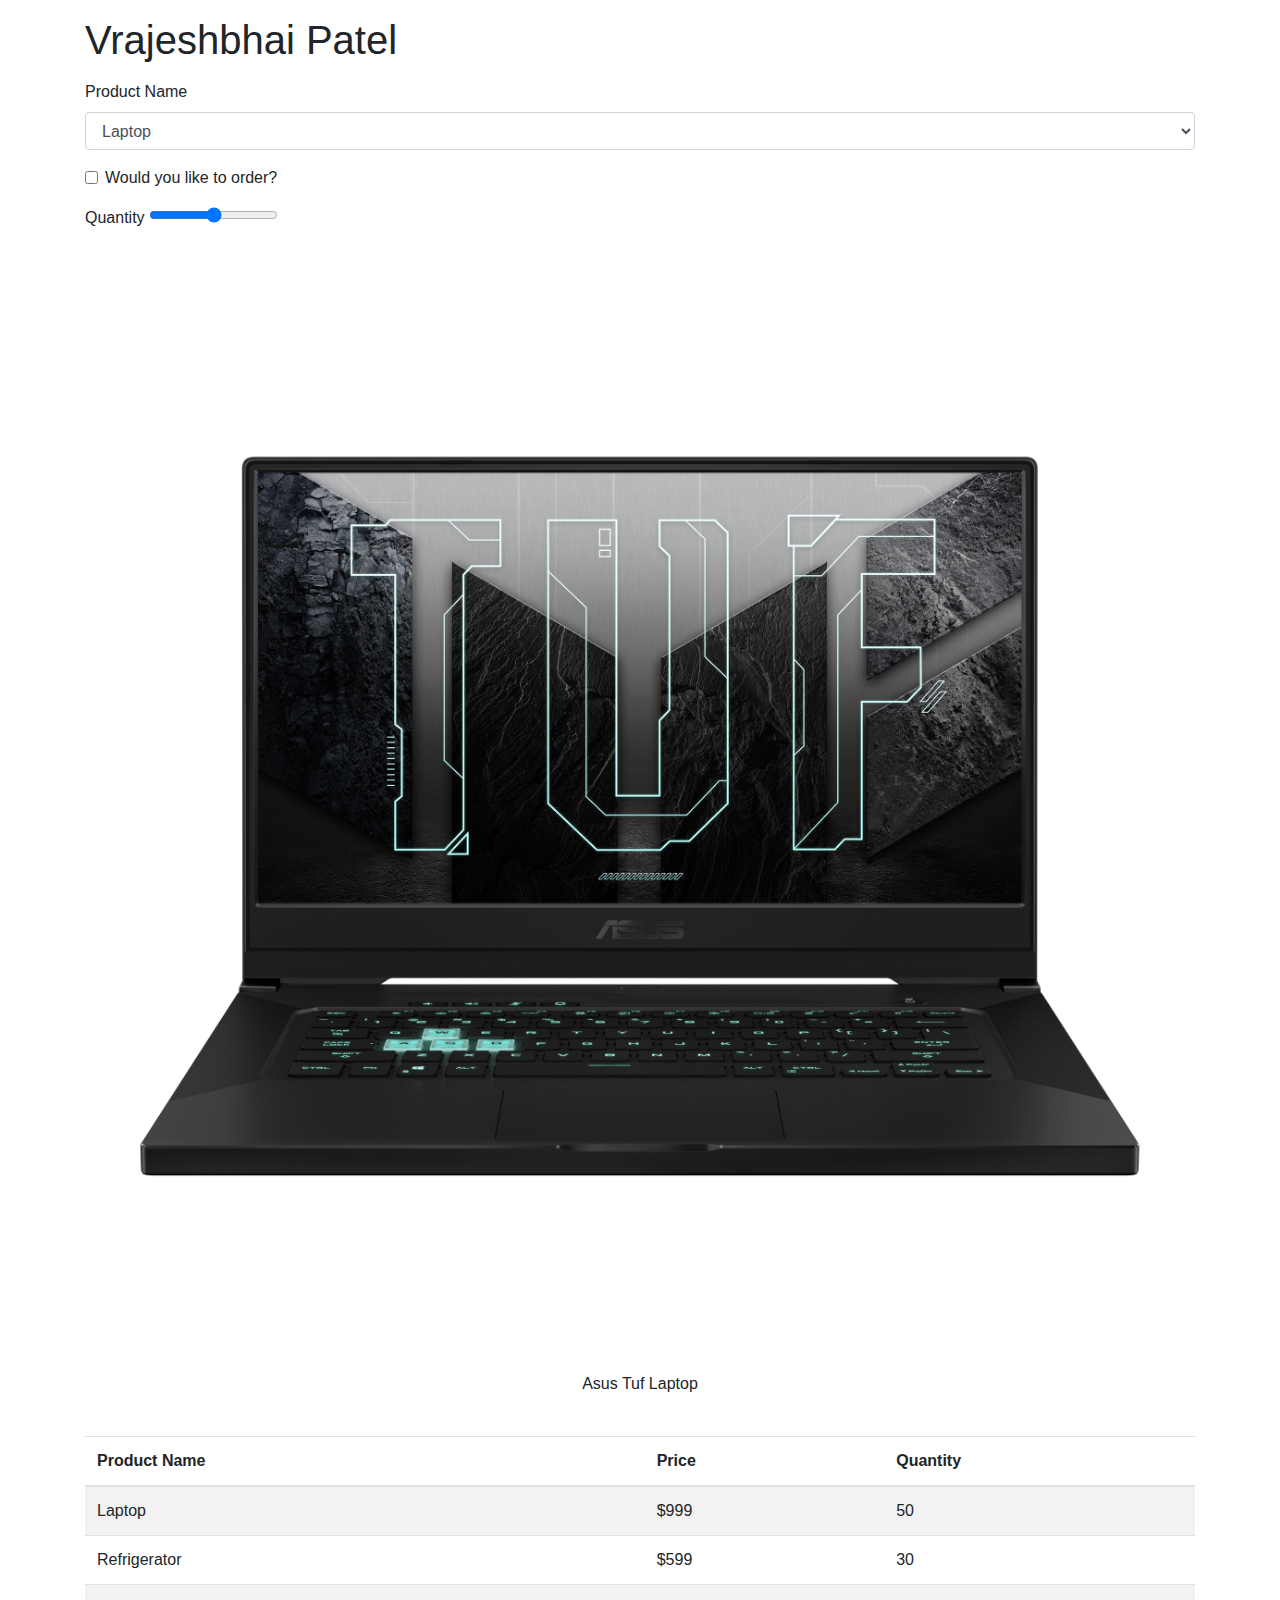
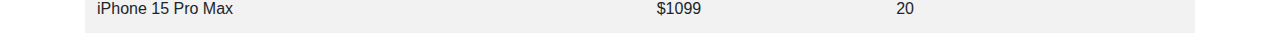
<file: Assignment10_VrajeshBhai_0825393/index.html>
<!DOCTYPE html>
<html lang="en">
<head>
    <meta charset="UTF-8">
    <meta name="viewport" content="width=device-width, initial-scale=1.0">
    <link href="https://stackpath.bootstrapcdn.com/bootstrap/4.3.1/css/bootstrap.min.css" rel="stylesheet">
    <title>Patel Electronics</title>
    <style>
        @media (max-width: 600px) { 
            .mobile-form-top {
                order: -1; 
            }
        }
    </style>
</head>
<body>
    <div class="container">
        <header class="mt-3 mb-3">
            <h1>Vrajeshbhai Patel</h1>
        </header>
        <div class="d-flex flex-column mobile-form-top">
            <div>
                <form>
                    <div class="form-group">
                        <label for="productName">Product Name</label>
                        <select class="form-control" id="productName">
                            <option>Laptop</option>
                            <option>Refrigerator</option>
                            <option>iPhone 15 Pro Max</option>
                        </select>
                    </div>
                    <div class="form-group form-check form-switch">
                        <input type="checkbox" class="form-check-input" id="orderSwitch">
                        <label class="form-check-label" for="orderSwitch">Would you like to order?</label>
                    </div>
                    <div class="form-group">
                        <label for="quantityRange">Quantity</label>
                        <input type="range" class="form-range" id="quantityRange">
                    </div>
                </form>
            </div>

            <div class="text-center">
                <img src="laptop.png" class="img-fluid" alt="High-Performance Laptop">
                <p class="caption mt-2">Asus Tuf Laptop</p>
            </div>

            <div>
                <table class="table table-striped mt-4">
                    <thead>
                        <tr>
                            <th scope="col">Product Name</th>
                            <th scope="col">Price</th>
                            <th scope="col">Quantity</th>
                        </tr>
                    </thead>
                    <tbody>
                        <tr>
                            <td>Laptop</td>
                            <td>$999</td>
                            <td>50</td>
                        </tr>
                        <tr>
                            <td>Refrigerator</td>
                            <td>$599</td>
                            <td>30</td>
                        </tr>
                        <tr>
                            <td>iPhone 15 Pro Max</td>
                            <td>$1099</td>
                            <td>20</td>
                        </tr>
                    </tbody>
                </table>
            </div>
        </div>
    </div>

    <script src="https://code.jquery.com/jquery-3.3.1.slim.min.js"></script>
    <script src="https://cdnjs.cloudflare.com/ajax/libs/popper.js/1.14.7/umd/popper.min.js"></script>
    <script src="https://stackpath.bootstrapcdn.com/bootstrap/4.3.1/js/bootstrap.min.js"></script>
</body>
</html>
</file>
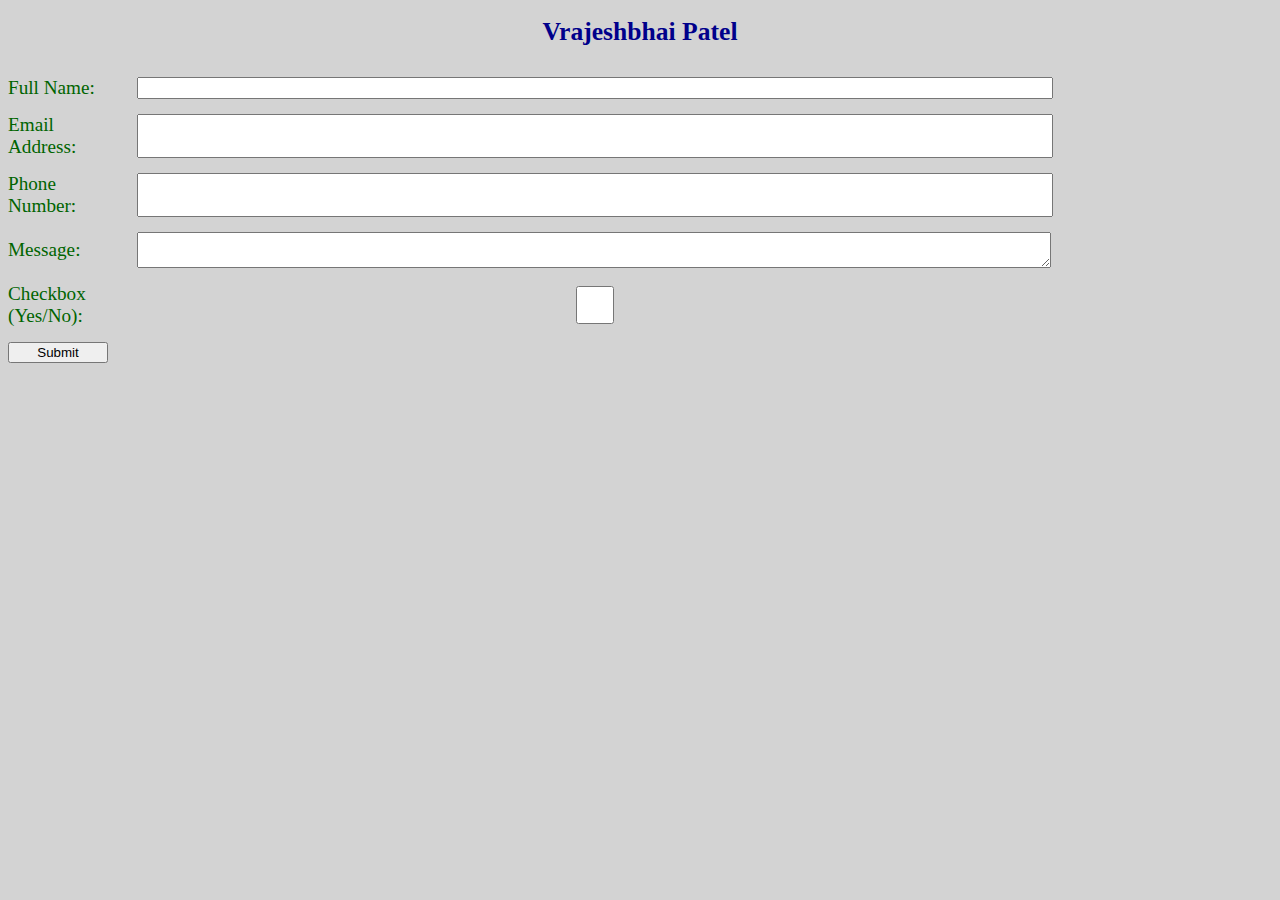
<file: Assignment6_VrajeshBhaiPatel_0825393/index.html>
<!DOCTYPE html>
<html lang="en">

<head>

    <meta charset="UTF-8">
    <meta name="viewport" content="width=device-width, initial-scale=1.0">
    <link href="styles.css" rel="stylesheet">
    <title>Details Form</title>
</head>

<body>
    <header>
        <h1>Vrajeshbhai Patel</h1>
    </header>

    <form action="#" method="post">
        <label for="full-name">Full Name:</label>
        <input type="text" id="full-name" name="full-name" required>

        <label for="email">Email Address:</label>
        <input type="email" id="email" name="email" required>

        <label for="phone">Phone Number:</label>
        <input type="tel" id="phone" name="phone" required>

        <label for="message">Message:</label>
        <textarea id="message" name="message" required></textarea>

        <label for="checkbox">Checkbox (Yes/No):</label>
        <input type="checkbox" id="checkbox" name="checkbox" value="yes">

        <input type="submit" value="Submit">
    </form>
</body>

</html>
</file>
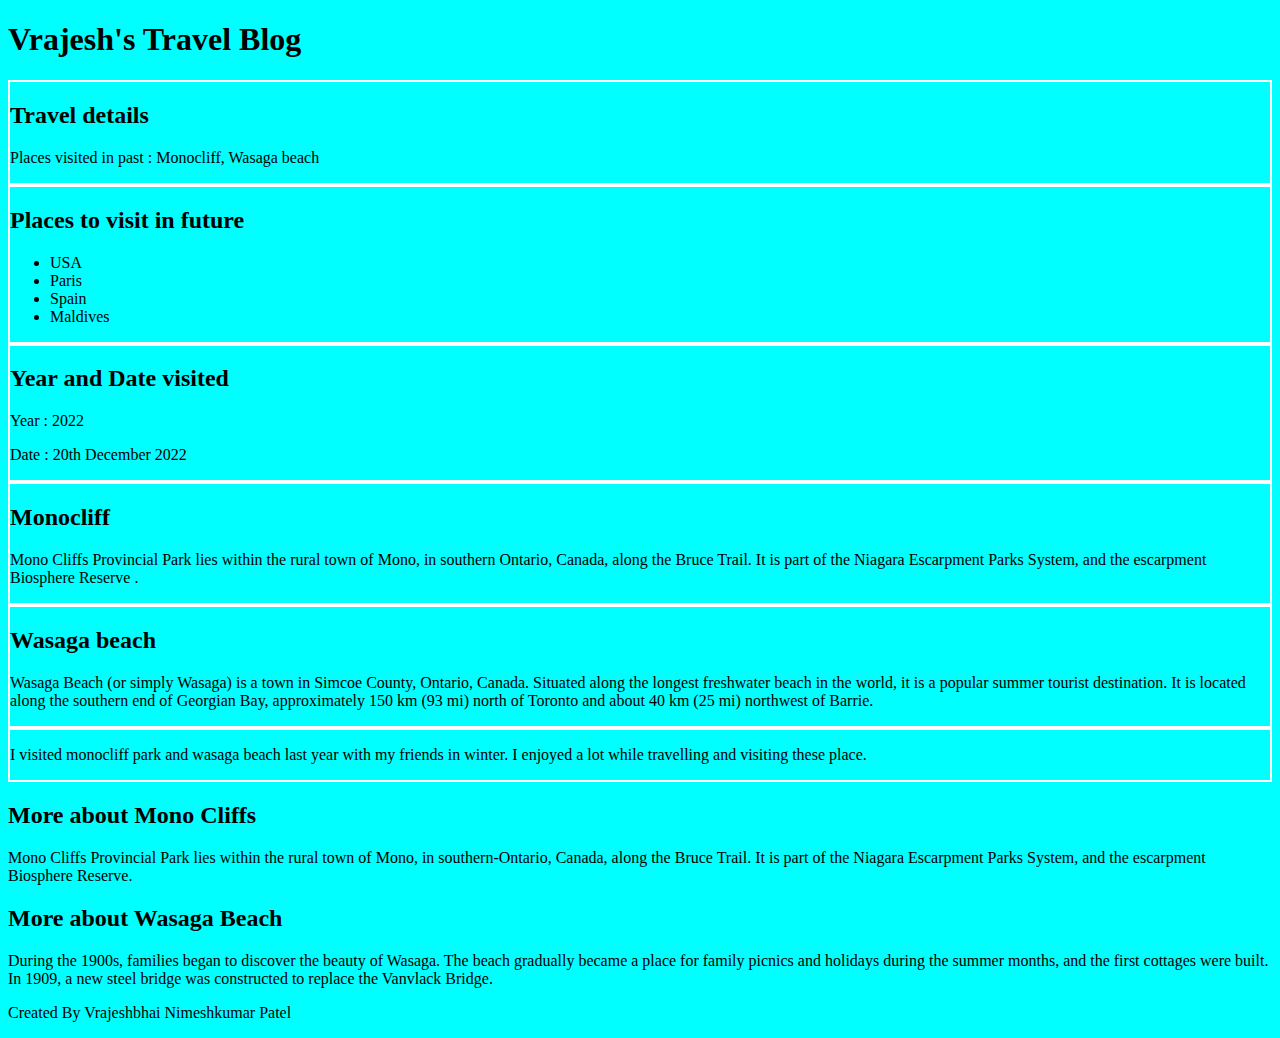
<file: Assignment8_VrajeshBhai_0825393/index.html>
<!DOCTYPE html>
<html lang="en">

<head>
    <meta charset="UTF-8">
    <meta name="viewport" content="width=device-width, initial-scale=1.0">
    <title>Vrajeshbhai's Travel Blog</title>
    <link href="https://cdn.jsdelivr.net/npm/bootstrap@5.2.2/dist/css/bootstrap.min.css" rel="stylesheet"
        integrity="sha384-Zenh87qX5JnK2Jl0vWa8Ck2rdkQ2Bzep5IDxbcnCeuOxjzrPF/et3URy9Bv1WTRi" crossorigin="anonymous">
    <script src="https://code.jquery.com/jquery-3.5.1.min.js"
        integrity="sha256-9/aliU8dGd2tb6OSsuzixeV4y/faTqgFtohetphbbj0=" crossorigin="anonymous"></script>
    <script src="https://cdn.jsdelivr.net/npm/bootstrap@5.2.2/dist/js/bootstrap.bundle.min.js"
        integrity="sha384-OERcA2EqjJCMA+/3y+gxIOqMEjwtxJY7qPCqsdltbNJuaOe923+mo//f6V8Qbsw3"
        crossorigin="anonymous"></script>
        <link rel="stylesheet" href="styles.css">
</head>

<body>
    <header class="bg-dark text-center py-3">
        <h1 class="display-4 text-white">Vrajesh's Travel Blog</h1>
    </header>

    <div class="container mt-4">
        <div class="row">

            <div class="col-md-4 bg-dark text-white p-3">
                <h2>Travel details</h2>
                <p>Places visited in past : Monocliff, Wasaga beach </p>
            </div>
            <div class="col-md-4 bg-dark text-white p-3">
                <h2>Places to visit in future</h2>
                <ul>
                    <li>USA</li>
                    <li>Paris</li>
                    <li>Spain</li>
                    <li>Maldives</li>
                </ul>
            </div>
            <div class="col-md-4 bg-dark text-white p-3">
                <h2>Year and Date visited</h2>
                <p>Year : 2022</p>
                <p>Date : 20th December 2022</p>
            </div>
        </div>

        <!-- Second Row -->
        <div class="row mt-4">
            <div class="col-md-4 bg-dark text-white p-3">
                <h2>Monocliff</h2>
                <p>Mono Cliffs Provincial Park lies within the rural town of Mono, in southern Ontario, Canada, along
                    the Bruce Trail. It is part of the Niagara Escarpment Parks System, and the escarpment Biosphere
                    Reserve .</p>
            </div>
            <div class="col-md-4 bg-dark text-white p-3">
                <h2>Wasaga beach</h2>
                <p>Wasaga Beach (or simply Wasaga) is a town in Simcoe County, Ontario, Canada. Situated along the
                    longest freshwater beach in the world, it is a popular summer tourist destination. It is located
                    along the southern end of Georgian Bay, approximately 150 km (93 mi) north of Toronto and about 40
                    km (25 mi) northwest of Barrie.</p>
            </div>
            <div class="col-md-4 bg-dark text-white p-3">
                <p class="user-select-all">I visited monocliff park and wasaga beach last year with my friends in winter. I enjoyed a lot while travelling and visiting these place.</p>

            </div>
        </div>

        <div class="row mt-4">
            <div class="col-md-6 bg-dark text-white p-3">
                <h2>More about Mono Cliffs</h2>
                <p>Mono Cliffs Provincial Park lies within the rural town of Mono, in southern-Ontario, Canada, along
                    the Bruce Trail. It is part of the Niagara Escarpment Parks System, and the escarpment Biosphere
                    Reserve.</p>
            </div>
            <div class="col-md-6 bg-dark text-white p-3">
                <h2>More about Wasaga Beach</h2>

                <p class="text-lg">During the 1900s, families began to discover the beauty of Wasaga. The beach gradually became a place
                    for family picnics and holidays during the summer months, and the first cottages were built. In
                    1909, a new steel bridge was constructed to replace the Vanvlack Bridge.</p>
            </div>
        </div>
    </div>

    <footer class="bg-dark text-white text-center p-2 m-3">
        <p>
            Created By Vrajeshbhai Nimeshkumar Patel
        </p>
    </footer>


</body>

</html>
</file>
<file: Assignment6_VrajeshBhaiPatel_0825393/styles.css>
body {
    background-color: lightgray;
}

h1 {
    font-size: 1.6em;
    text-align: center;
    color: darkblue;
    margin-bottom: 30px;
}

label {
    margin: 0;
    padding: 0;
    align-self: center;
    font-size: 1.2em;
    color: darkgreen;
}

input,
textarea {
    width: 80%;
}

input:last-of-type {
    width: 100px;
}

form {
    display: grid;
    grid-template-columns: 0.2fr 2fr;
    gap: 15px;
}

@media screen and (max-width:600px) {


    h1 {
        font-size: 1.8em;
    }

    body {
        background-color: aqua;
    }

    label {
        display: block;
        font-size: 1.5em;
    }

    form {
        padding: 20px;
        display: contents;
    }

    input,
    textarea {
        width: 100%;
        box-sizing: border-box;
        margin-bottom: 15px;
        padding-bottom: 25px;
    }
    input:last-of-type{
        padding-bottom: 10px;
    }

    input[type="checkbox"] {
        transform: scale(2);
        margin-top: 10px;
    }

    input:last-of-type {
        width: 30%;
    }

}
</file>
<file: Assignment8_VrajeshBhai_0825393/styles.css>
body{ background-color: aqua;}
.col-md-4.bg-dark.text-white.p-3 {
    border: 2px solid white;
}




@media screen and (max-width:1024px){
   body{ background-color:gray;
}

}
@media screen and (max-width:600px){
   body{ background: rgb(2,0,36);
    background: linear-gradient(90deg, rgba(112,0,36,1) 0%, rgba(115,35,26,1) 35%, rgba(0,212,255,1) 100%);
}

}
</file>
